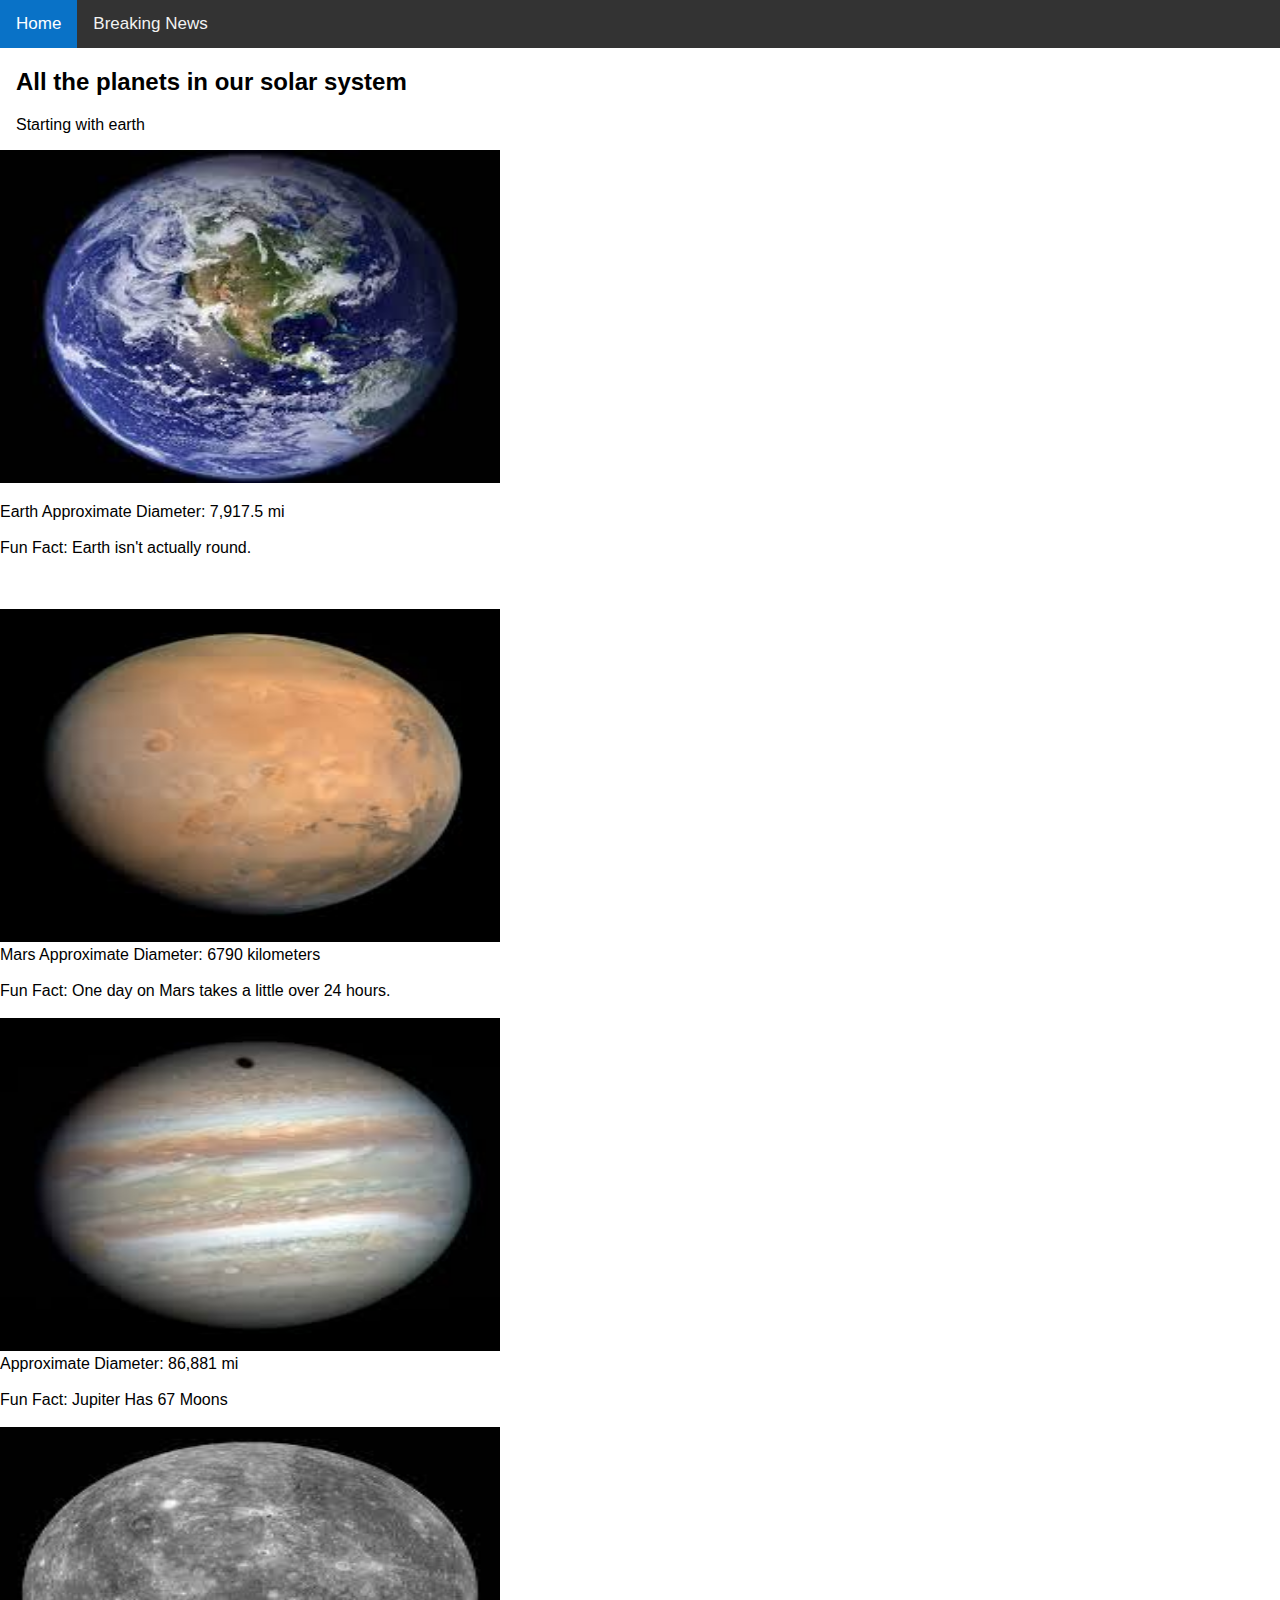
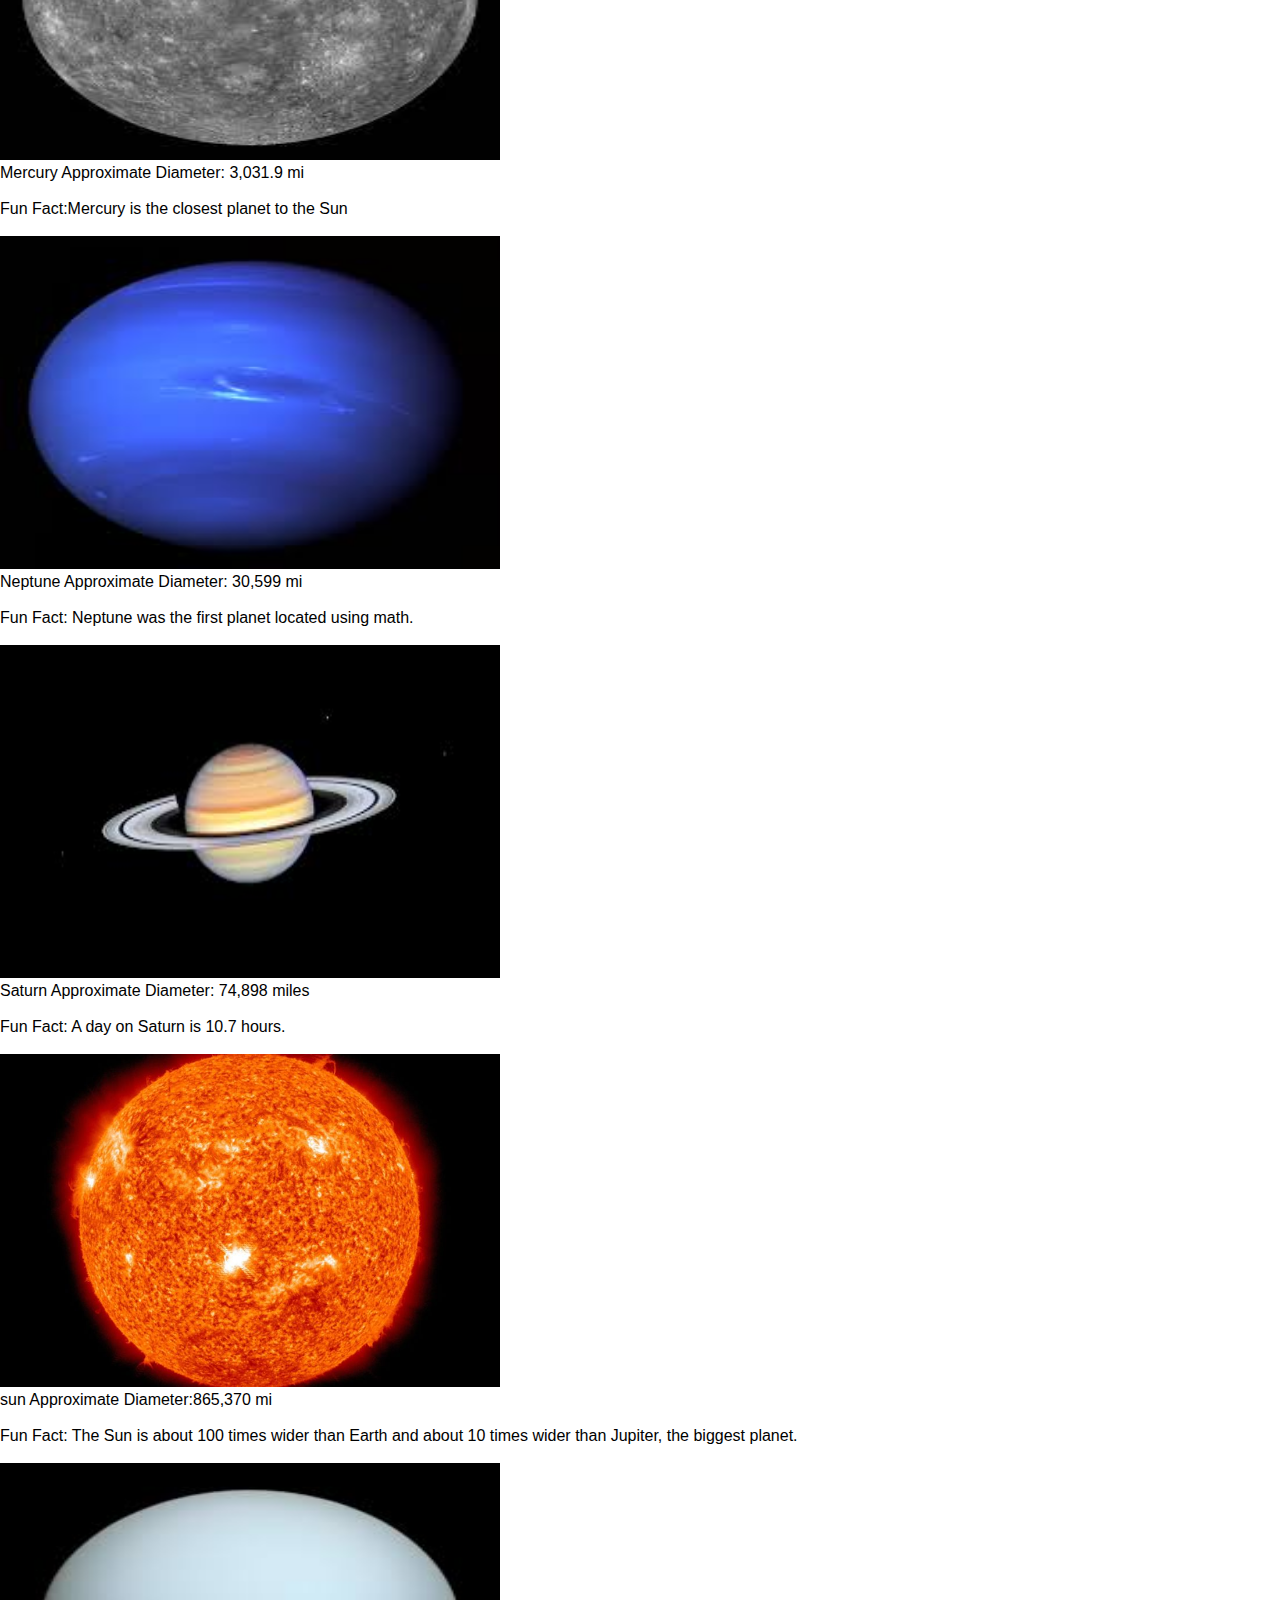
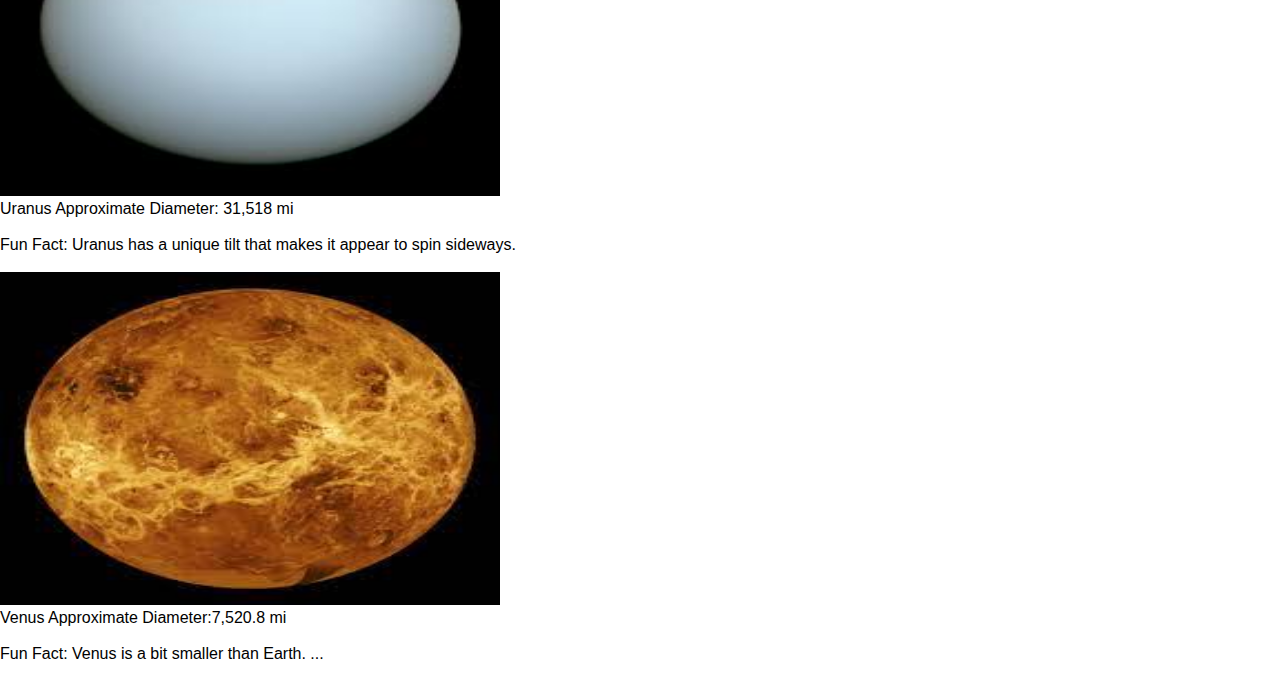
<file: index.html>
<!DOCTYPE html>
<html>
<head>
<title>Page Title</title>
<meta charset="utf-8">
    <meta name="viewport" content="width=device-width, initial-scale=1">
    <title>Starter Code</title>
	<link rel="stylesheet" href="style.css" />
    <link href="https://cdn.jsdelivr.net/npm/bootstrap@5.2.3/dist/css/bootstrap.min.css" rel="stylesheet" integrity="sha384-rbsA2VBKQhggwzxH7pPCaAqO46MgnOM80zW1RWuH61DGLwZJEdK2Kadq2F9CUG65" crossorigin="anonymous">
</head>

<div class="topnav">
  <a class="active" href="index.html">Home</a>
  <a href="page2.html">Breaking News</a>
 
</div>

<div style="padding-left:16px">
  <h2>All the planets in our solar system</h2>
  <p>Starting with earth</p>
</div>

<img src="images/earth.jpg" alt="earth" width="500" height="333">
<p> Earth 
  Approximate Diameter: 7,917.5 mi
  <br>
  <br>
  Fun Fact: Earth isn't actually round.
  </p>
<br>
<br>
<img src="images/mars.jpg" alt="earth" width="500" height="333">
<br>
Mars Approximate Diameter:   6790 kilometers
<br>
<br>
Fun Fact: One day on Mars takes a little over 24 hours. 
<br>
<br>
<img src="images/download.jpg" alt="earth" width="500" height="333">
<br>
Approximate Diameter: 86,881 mi
<br>
<br>
Fun Fact: Jupiter Has 67 Moons

<br>
<br>
<img src="images/murcry.jpg" alt="earth" width="500" height="333">
<br>
   Mercury Approximate Diameter: 3,031.9 mi
<br>
<br>
Fun Fact:Mercury is the closest planet to the Sun

<br>
<br>
<img src="images/neptune.jpg" alt="earth" width="500" height="333">
<br>
Neptune
Approximate Diameter: 30,599 mi
<br>
<br>
Fun Fact: Neptune was the first planet located using math.

<br>
<br>
<img src="images/saturn.jpg" alt="earth" width="500" height="333">
<br>
Saturn Approximate Diameter: 74,898 miles
<br>
<br>
Fun Fact: A day on Saturn is 10.7 hours.
<br>
<br>
<img src="images/sun-blasts-a-m66-flare.jpg" alt="earth" width="500" height="333">
<br>
sun Approximate Diameter:865,370 mi
<br>
<br>
Fun Fact: The Sun is about 100 times wider than Earth and about 10 times wider than Jupiter, the biggest planet.

<br>
<br>
<img src="images/uranus.jpg" alt="earth" width="500" height="333">
<br>
Uranus Approximate Diameter: 31,518 mi
<br>
<br>
Fun Fact: Uranus has a unique tilt that makes it appear to spin sideways.
<br>
<br>
<img src="images/venus.jpg" alt="earth" width="500" height="333">
<br>
Venus Approximate Diameter:7,520.8 mi
<br>
<br>
Fun Fact: Venus is a bit smaller than Earth. ...

<br>
<br>



</body>
</html>
</file>
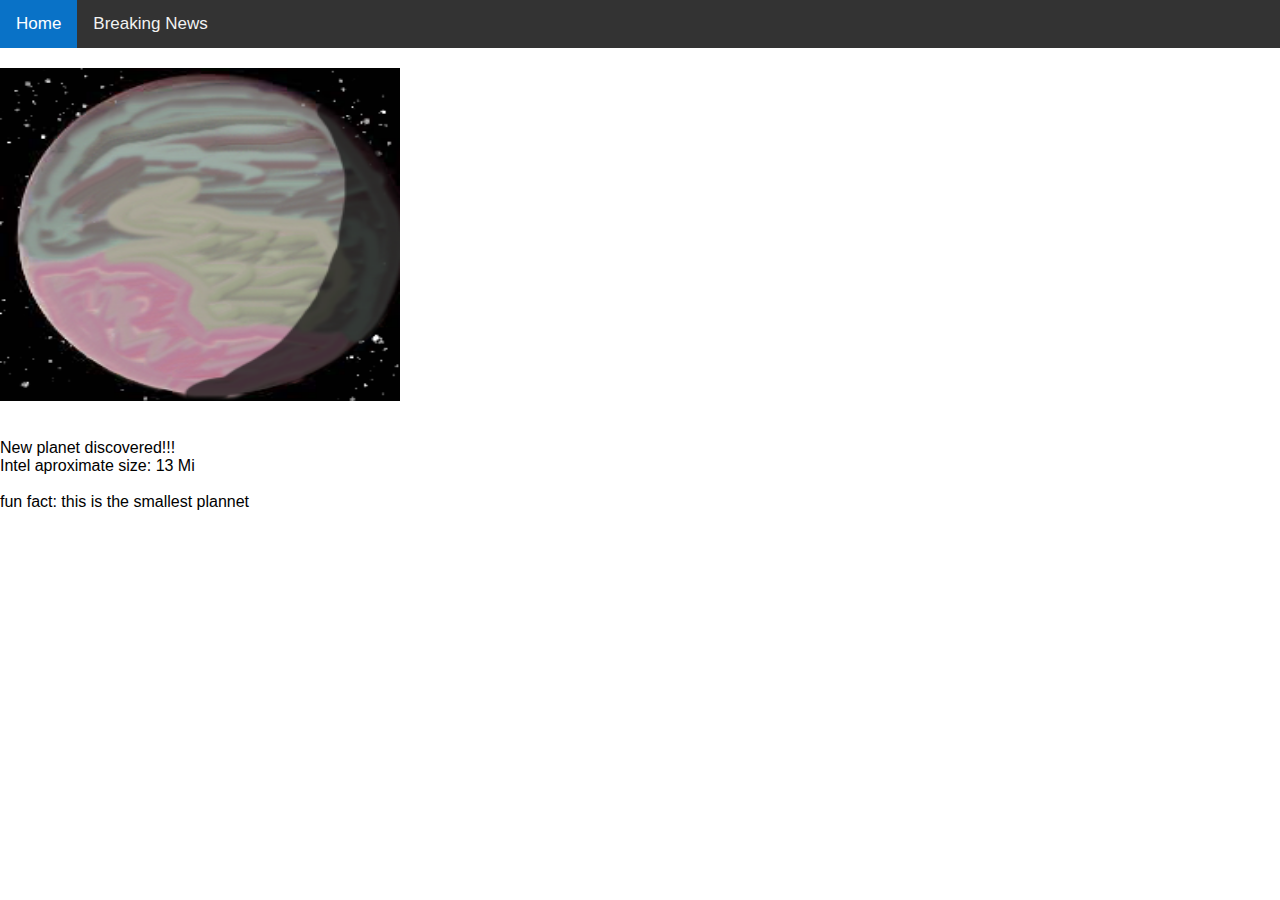
<file: page2.html>
<!DOCTYPE html>
<html>
<head>
<title>Page Title</title>
<meta charset="utf-8">
    <meta name="viewport" content="width=device-width, initial-scale=1">
    <title>Starter Code</title>
	<link rel="stylesheet" href="style.css" />
    <link href="https://cdn.jsdelivr.net/npm/bootstrap@5.2.3/dist/css/bootstrap.min.css" rel="stylesheet" integrity="sha384-rbsA2VBKQhggwzxH7pPCaAqO46MgnOM80zW1RWuH61DGLwZJEdK2Kadq2F9CUG65" crossorigin="anonymous">
</head>

<div class="topnav">
  <a class="active" href="index.html">Home</a>
  <a href="page2.html">Breaking News</a>
 
</div>

<div style="padding-left:16px">
  <h2></h2>
  <p></p>
</div>
<img src="images/new planet.ph.png" alt="earth" width="400" height="333">
<br>
<br>
<p>New planet discovered!!!
  <br>
Intel aproximate size: 13 Mi
<br>
<br>
fun fact: this is the smallest plannet
</p>
</body>
</html>
</file>
<file: style.css>
body {
    margin: 0;
    font-family: Arial, Helvetica, sans-serif;
  }
  
  .topnav {
    overflow: hidden;
    background-color: #333;
  }
  
  .topnav a {
    float: left;
    color: #f2f2f2;
    text-align: center;
    padding: 14px 16px;
    text-decoration: none;
    font-size: 17px;
  }
  
  .topnav a:hover {
    background-color: #ddd;
    color: black;
  }
  
  .topnav a.active {
    background-color: #0972c7;
    color: white;
  }
</file>
